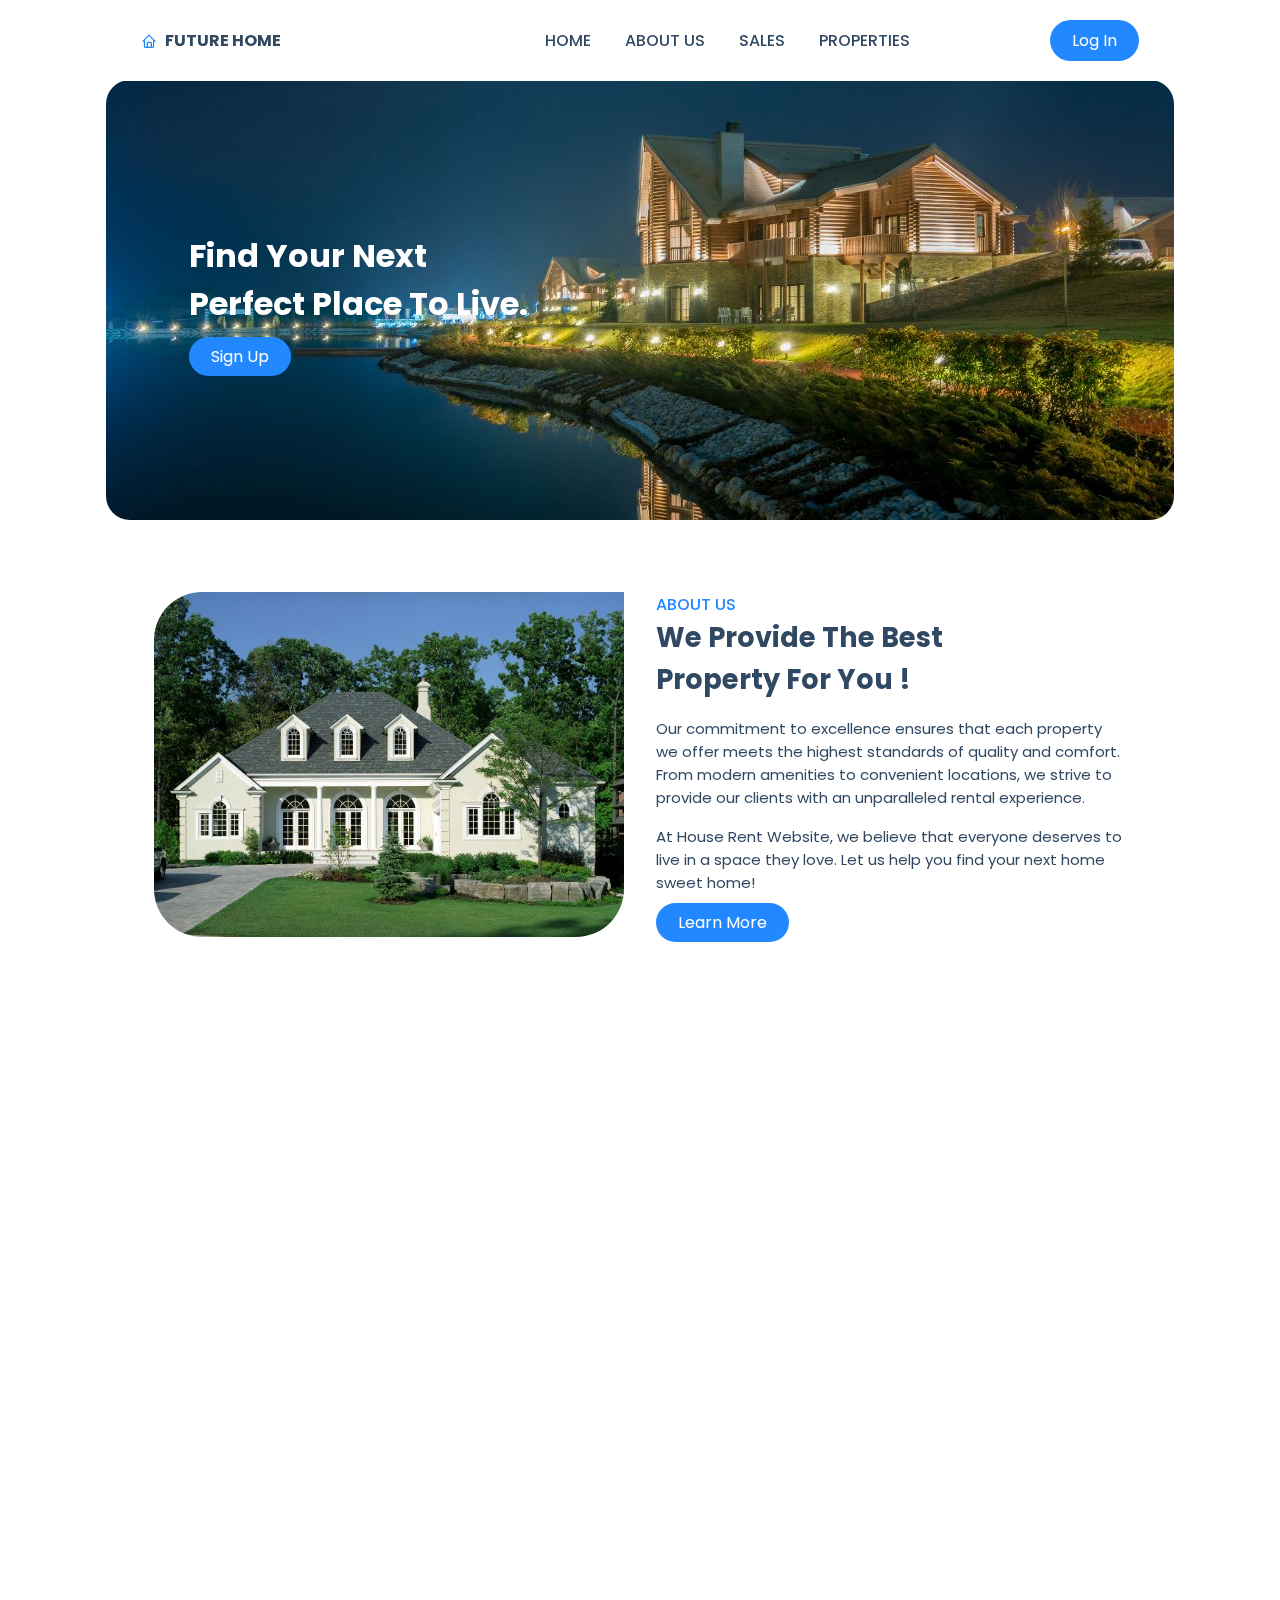
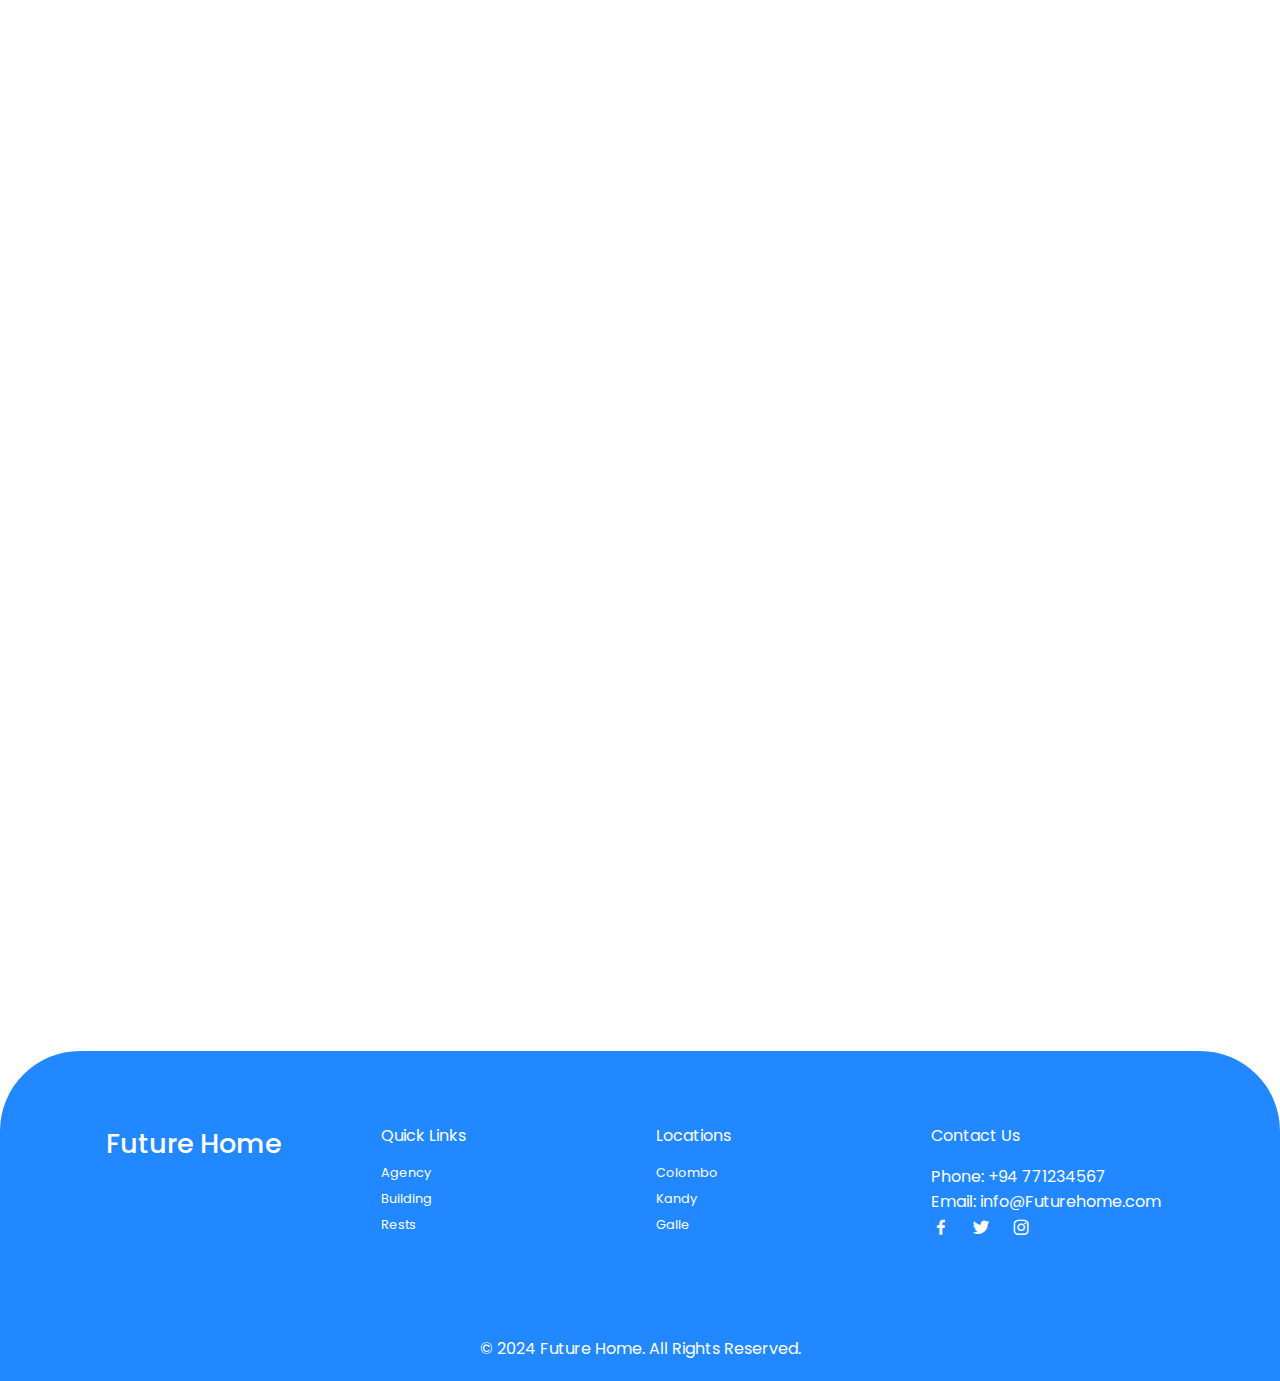
<file: index.html>
<!DOCTYPE html>
<html lang="en">
  <head>
    <meta charset="UTF-8" />
    <meta name="viewport" content="width=device-width, initial-scale=1.0" />
    <title>Future Home</title>
    <link rel="icon" href="img/favicon.png" type="image/x-icon">

    <link rel="stylesheet" href="css/style.css" />
    <!-- <link rel="stylesheet" href="https://cdn.jsdelivr.net/npm/boxicons@latest/css/boxicons.min.css"/> -->
    <link rel="stylesheet" href="icons/boxicons/css/boxicons.min.css">
  </head>
  <body>
    <!-- navbar -->
    <header>
      <div class="nav container">
        <a href="index.html" class="logo"><i class="bx bx-home"></i>Future Home</a>
        <input type="checkbox" name="" id="menu" />
        <label for="menu" class="menu_icon"><i class="bx bx-menu" id="menu-icon"></i></label>
        <!-- nav list -->
        <ul class="navbar">
          <li><a href="#home">Home</a></li>
          <li><a href="#about">About Us</a></li>
          <li><a href="#sales">Sales</a></li>
          <li><a href="#properties">Properties</a></li>
        </ul>
        <a href="login.html" class="btn">Log In</a>
      </div>
    </header>

    <!-- home  -->
    <section class="home container" id="home">
      <div class="home-text">
        <h1>Find Your Next <br />Perfect Place To Live.</h1>
        <a href="sign-up.html" class="btn">Sign Up</a>
      </div>
    </section>

    <!-- about  -->
    <section class="about container" id="about">
      <div class="about-img">
        <img src="img/about.jpg" alt="" />
      </div>
      <div class="about-text">
        <span>About Us</span>
        <h2>We Provide The Best <br />Property For You !</h2>
        <p>Our commitment to excellence ensures that each property we offer meets the highest standards of quality and comfort. From modern amenities to convenient locations, we strive to provide our clients with an unparalleled rental experience.</p>
        <p>At House Rent Website, we believe that everyone deserves to live in a space they love. Let us help you find your next home sweet home!</p>
        <a href="#" class="btn">Learn More</a>
      </div>
    </section>

    <!-- Sales -->
    <section class="sales container" id="sales">
      <!-- Box 1 -->
      <div class="box">
        <i class="bx bx-user"></i>
        <h3>Make Your Dream Tree</h3>
        <p>Discover the perfect rental property that fits your vision and lifestyle.</p>
      </div>
      <!-- Box 2 -->
      <div class="box">
        <i class="bx bx-desktop"></i>
        <h3>Start Your Membership</h3>
        <p>Begin your rental journey with us and unlock exclusive membership benefits.</p>
      </div>
      <!-- Box 3 -->
      <div class="box">
        <i class="bx bx-home-alt"></i>
        <h3>Enjoy Your New Home</h3>
        <p>Enjoy modern amenities, prime locations, and exceptional service in your new rental home.</p>
      </div>
    </section>

    <!-- Properties -->
    <section class="properties container" id="properties">
      <div class="heading">
        <span>Recent</span>
        <h2>Our Featured Properties</h2>
        <p>Explore our latest selection of premium rental properties available for you. Find your dream home today!</p>
      </div>
      <div class="properties-container container">
        <!-- Box 1 -->
        <div class="box">
          <img src="img/p1.jpg" alt="Property 1" />
          <h3>LKR 1,500/mo</h3>
          <div class="content">
            <div class="text">
              <h3>Luxury Apartment</h3>
              <p>Kandy, Sri Lanka</p>
            </div>
            <div class="icon">
              <i class="bx bx-bed"><span>3</span></i>
              <i class="bx bx-bath"><span>2</span></i>
            </div>
          </div>
        </div>
        <!-- Box 2 -->
        <div class="box">
          <img src="img/p2.jpg" alt="Property 2" />
          <h3>LKR 2,200/mo</h3>
          <div class="content">
            <div class="text">
              <h3>Cozy Townhouse</h3>
              <p>Colombo, Sri Lanka</p>
            </div>
            <div class="icon">
              <i class="bx bx-bed"><span>4</span></i>
              <i class="bx bx-bath"><span>3</span></i>
            </div>
          </div>
        </div>
        <!-- Box 3 -->
        <div class="box">
          <img src="img/p3.jpg" alt="Property 3" />
          <h3>LKR 1,800/mo</h3>
          <div class="content">
            <div class="text">
              <h3>Modern Condo</h3>
              <p>Jaffna, Sri Lanka</p>
            </div>
            <div class="icon">
              <i class="bx bx-bed"><span>2</span></i>
              <i class="bx bx-bath"><span>2</span></i>
            </div>
          </div>
        </div>
        <!-- Box 4 -->
        <div class="box">
          <img src="img/p4.jpg" alt="Property 4" />
          <h3>LKR 2,500/mo</h3>
          <div class="content">
            <div class="text">
              <h3>Spacious House</h3>
              <p>Galle, Sri Lanka</p>
            </div>
            <div class="icon">
              <i class="bx bx-bed"><span>5</span></i>
              <i class="bx bx-bath"><span>4</span></i>
            </div>
          </div>
        </div>
        <!-- Box 5 -->
        <div class="box">
          <img src="img/p5.jpg" alt="Property 5" />
          <h3>LKR 1,200/mo</h3>
          <div class="content">
            <div class="text">
              <h3>Charming Cottage</h3>
              <p>NuwaraEliya, Sri Lanka</p>
            </div>
            <div class="icon">
              <i class="bx bx-bed"><span>2</span></i>
              <i class="bx bx-bath"><span>1</span></i>
            </div>
          </div>
        </div>
        <!-- Box 6 -->
        <div class="box">
          <img src="img/p6.jpg" alt="Property 6" />
          <h3>LKR 3,000/mo</h3>
          <div class="content">
            <div class="text">
              <h3>Stunning Villa</h3>
              <p>Kandy, Sri Lanka</p>
            </div>
            <div class="icon">
              <i class="bx bx-bed"><span>6</span></i>
              <i class="bx bx-bath"><span>5</span></i>
            </div>
          </div>
        </div>
      </div>
    </section>

    <!-- Newsletter -->
    <section class="newsletter container">
      <h2>Have a Question in Mind?</h2>
      <p>Let us assist you. Feel free to reach out!</p>
      <form action="">
        <input type="email" name="" id="email-box" placeholder="Your Email Address" required/>
        <input type="submit" value="Send" class="btn" />
      </form>
    </section>

    <!-- Footer -->
    <section class="footer">
      <div class="footer-container container">
        <h2>Future Home</h2>
        <div class="footer-box">
          <h3>Quick Links</h3>
          <a href="#">Agency</a>
          <a href="#">Building</a>
          <a href="#">Rests</a>
        </div>
        <div class="footer-box">
          <h3>Locations</h3>
          <a href="#">Colombo</a>
          <a href="#">Kandy</a>
          <a href="#">Galle</a>
        </div>
        <div class="footer-box">
          <h3>Contact Us</h3>
          <p>Phone: +94 771234567</p>
          <p>Email: info@Futurehome.com</p>
          <div class="social">
            <a href="#"><i class="bx bxl-facebook"></i></a>
            <a href="#"><i class="bx bxl-twitter"></i></a>
            <a href="#"><i class="bx bxl-instagram"></i></a>
          </div>
        </div>
      </div>
    </section>
    <!-- Copyright -->
    <div class="copyright">
      <p>&#169; 2024 Future Home. All Rights Reserved.</p>
    </div>
    <script src="js/scrollreveal.min.js"></script>
    <script src="js/main.js"></script>
  </body>
</html>
</file>
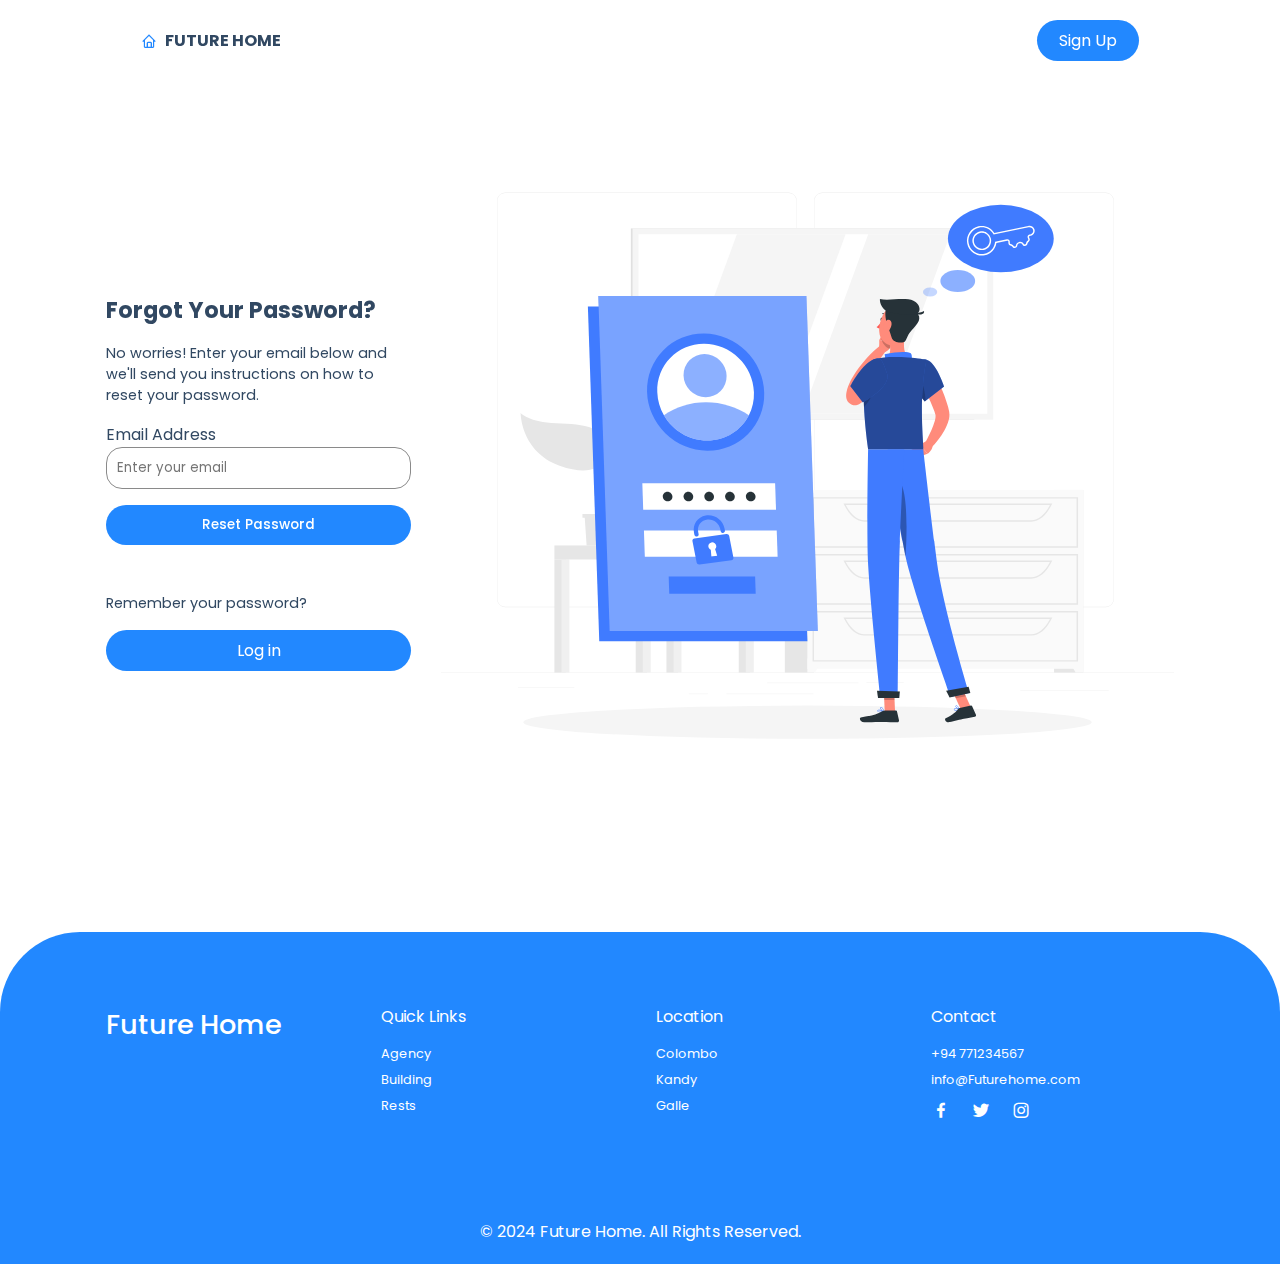
<file: forgot-password.html>
<!DOCTYPE html>
<html lang="en">
<head>
    <meta charset="UTF-8">
    <meta name="viewport" content="width=device-width, initial-scale=1.0">
    <link rel="icon" href="img/favicon.png" type="image/x-icon">
    <title>Forgot Password</title>
    <link rel="stylesheet" href="css/style.css">
    <!-- <link rel="stylesheet" href="https://cdn.jsdelivr.net/npm/boxicons@latest/css/boxicons.min.css"> -->
    <link rel="stylesheet" href="icons/boxicons/css/boxicons.min.css">
</head>
<body>
    <header>
        <div class="nav container">
            <a href="index.html" class="logo"><i class="bx bx-home"></i>Future Home</a>
            <a href="sign-up.html" class="btn">Sign Up</a>
        </div>
    </header>

    <div class="login container">
        <div class="login-container">
            <h2>Forgot Your Password?</h2>
            <p>No worries! Enter your email below and we'll send you instructions on how to reset your password.</p>
            <form id="forgotPasswordForm" action="">
                <div class="form-group">
                    <label for="email">Email Address</label>
                    <input type="email" name="email" id="email" placeholder="Enter your email" required/>
                    <input type="submit" value="Reset Password" class="button" />
                </div>
            </form>
            <p>Remember your password?</p>
            <a href="login.html" class="btn">Log in</a>
        </div>
        <div class="login-image">
            <img src="img/forgot-password.svg" alt="Forgot Password Image" class="img-forgot-password" />
        </div>
    </div>

    <section class="footer">
        <div class="footer-container container">
            <h2>Future Home</h2>
            <div class="footer-box">
                <h3>Quick Links</h3>
                <a href="#">Agency</a>
                <a href="#">Building</a>
                <a href="#">Rests</a>
            </div>
            <div class="footer-box">
                <h3>Location</h3>
                <a href="#">Colombo</a>
                <a href="#">Kandy</a>
                <a href="#">Galle</a>
            </div>
            <div class="footer-box">
                <h3>Contact</h3>
                <a href="#">+94 771234567</a>
                <a href="#">info@Futurehome.com</a>
                <div class="social">
                    <a href="#"><i class="bx bxl-facebook"></i></a>
                    <a href="#"><i class="bx bxl-twitter"></i></a>
                    <a href="#"><i class="bx bxl-instagram"></i></a>
                </div>
            </div>
        </div>
    </section>

    <div class="copyright">
        <p>&#169; 2024 Future Home. All Rights Reserved.</p>
    </div>
    <script src="/js/scrollreveal.min.js"></script>
    <script src="/js/main.js"></script>
</body>
</html>
</file>
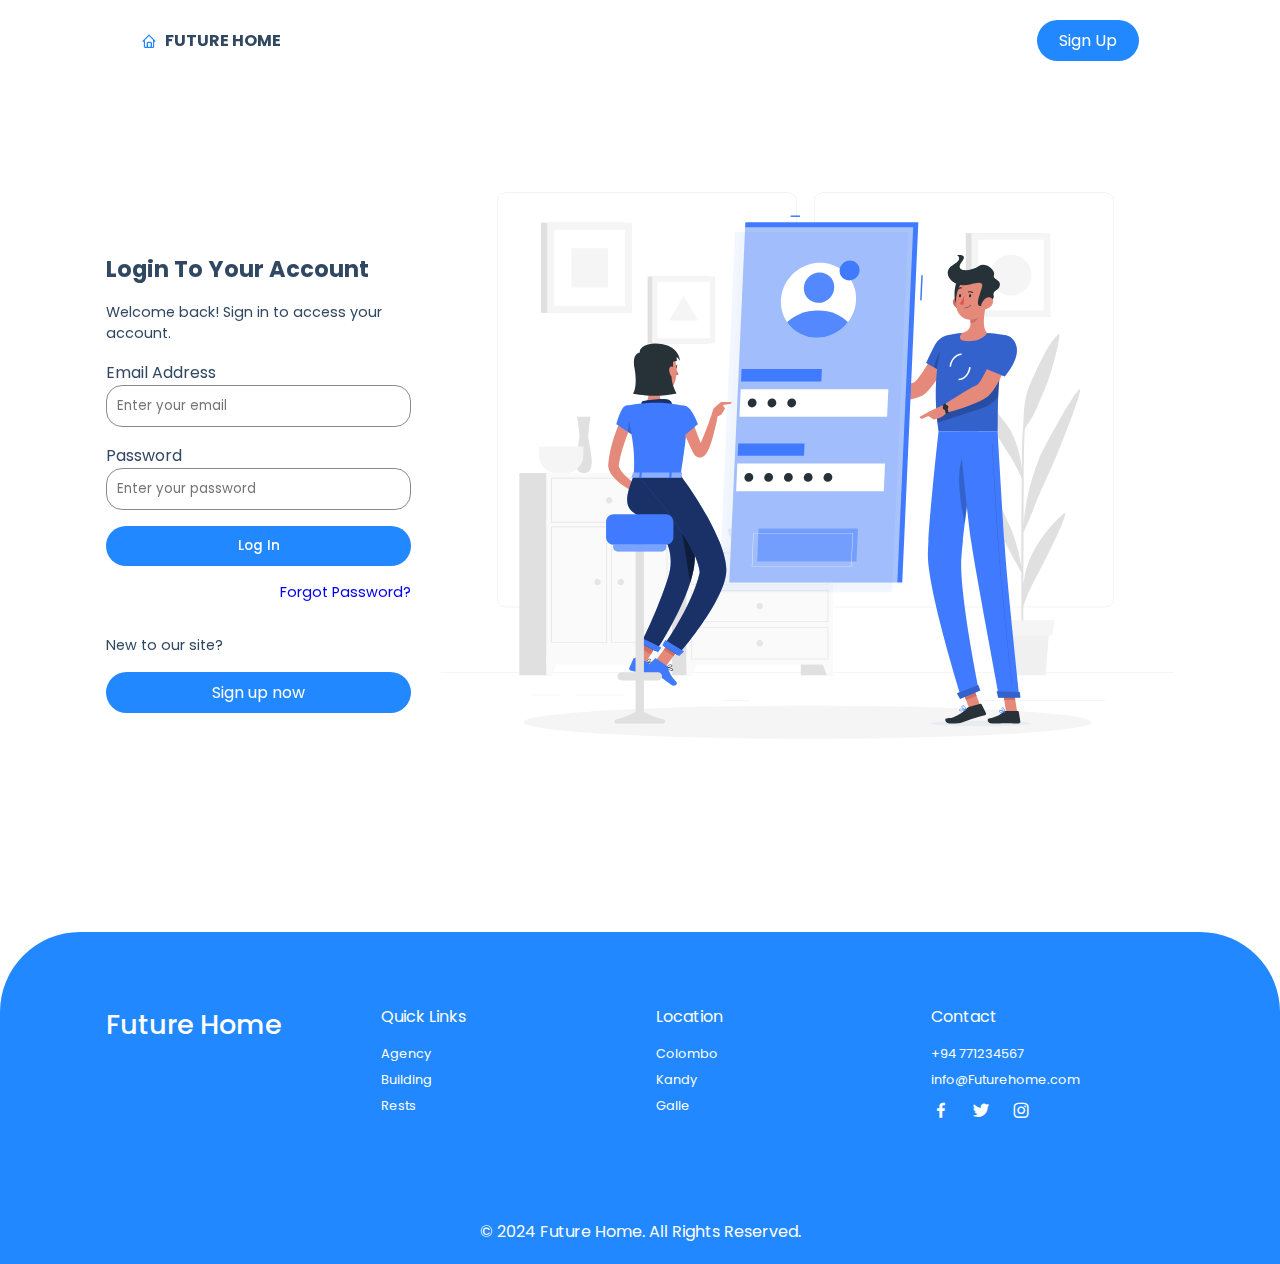
<file: login.html>
<!DOCTYPE html>
<html lang="en">

<head>
  <meta charset="UTF-8" />
  <meta name="viewport" content="width=device-width, initial-scale=1.0" />
  <link rel="icon" href="img/favicon.png" type="image/x-icon">
  <title>Log In</title>

  <link rel="stylesheet" href="css/style.css" />
  <!-- <link rel="stylesheet" href="https://cdn.jsdelivr.net/npm/boxicons@latest/css/boxicons.min.css" /> -->
  <link rel="stylesheet" href="icons/boxicons/css/boxicons.min.css">
</head>

<body>
  <header>
    <div class="nav container">
      <a href="index.html" class="logo"><i class="bx bx-home"></i>Future Home</a>
      <a href="sign-up.html" class="btn">Sign Up</a>
    </div>
  </header>

  <div class="login container">
    <div class="login-container">
      <h2>Login To Your Account</h2>
      <p>Welcome back! Sign in to access your account.</p>
      <form id="loginForm" action="">
        <div class="form-group">
          <label for="email">Email Address</label>
          <input type="email" name="email" id="email" placeholder="Enter your email" required />
          <label for="password">Password</label>
          <input type="password" name="password" id="password" placeholder="Enter your password" required />
          <input type="submit" value="Log In" class="button" />
          <a href="forgot-password.html" class="forgot-password">Forgot Password?</a>
        </div>
      </form>
      <p>New to our site?</p>
      <a href="sign-up.html" class="btn">Sign up now</a>
    </div>
    <div class="login-image">
      <img src="img/login.svg" alt="Login Image" class="img-login" />
    </div>
  </div>


  <!-- Footer -->
  <section class="footer">
    <div class="footer-container container">
      <h2>Future Home</h2>
      <div class="footer-box">
        <h3>Quick Links</h3>
        <a href="#">Agency</a>
        <a href="#">Building</a>
        <a href="#">Rests</a>
      </div>
      <div class="footer-box">
        <h3>Location</h3>
        <a href="#">Colombo</a>
        <a href="#">Kandy</a>
        <a href="#">Galle</a>
      </div>
      <div class="footer-box">
        <h3>Contact</h3>
        <a href="#">+94 771234567</a>
        <a href="#">info@Futurehome.com</a>
        <div class="social">
          <a href="#"><i class="bx bxl-facebook"></i></a>
          <a href="#"><i class="bx bxl-twitter"></i></a>
          <a href="#"><i class="bx bxl-instagram"></i></a>
        </div>
      </div>
    </div>
  </section>
  <!-- Copyright -->
  <div class="copyright">
    <p>&#169; 2024 Future Home. All Rights Reserved.</p>
  </div>
  <script src="js/scrollreveal.min.js"></script>
  <script src="js/main.js"></script>
</body>

</html>
</file>
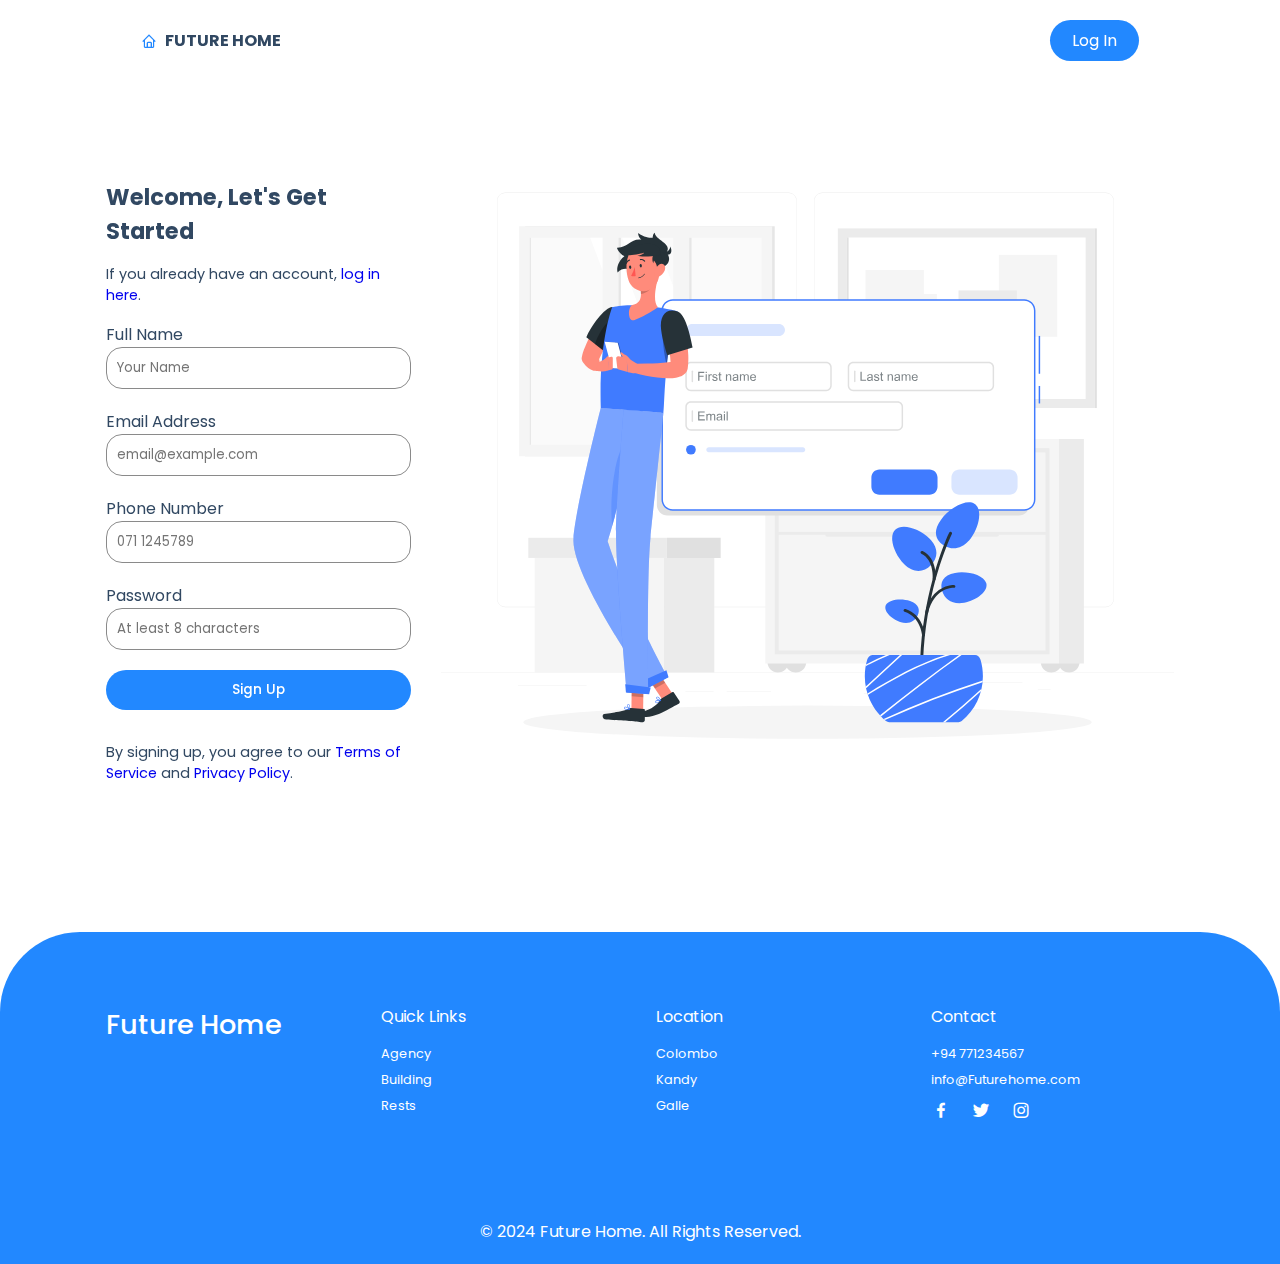
<file: sign-up.html>
<!DOCTYPE html>
<html lang="en">

<head>
  <meta charset="UTF-8" />
  <meta name="viewport" content="width=device-width, initial-scale=1.0" />
  <link rel="icon" href="img/favicon.png" type="image/x-icon">
  <title>Sign Up</title>
  <link rel="stylesheet" href="css/style.css" />
  <!-- <link rel="stylesheet" href="https://cdn.jsdelivr.net/npm/boxicons@latest/css/boxicons.min.css" /> -->
  <link rel="stylesheet" href="icons/boxicons/css/boxicons.min.css">
</head>

<body>
  <header>
    <div class="nav container">
      <a href="index.html" class="logo"><i class="bx bx-home"></i>Future Home</a>
      <a href="login.html" class="btn">Log In</a>
    </div>
  </header>

  <!-- Sign Up -->
  <div class="login container">
    <div class="login-container">
      <h2>Welcome, Let's Get Started</h2>
      <p>If you already have an account, <a href="login.html">log in here</a>.</p>
      <form id="signupForm" action="">
        <label for="fullname">Full Name</label>
        <input type="text" name="fullname" id="fullname" placeholder="Your Name" />
        <span class="error" id="fullnameError"></span>

        <label for="email">Email Address</label>
        <input type="email" name="email" id="email" placeholder="email@example.com" required />
        <span class="error" id="emailError"></span>

        <label for="phone">Phone Number</label>
        <input type="tel" name="phone" id="phone" placeholder="071 1245789" required />
        <span class="error" id="phoneError"></span>

        <label for="password">Password</label>
        <input type="password" name="password" id="password" placeholder="At least 8 characters" required />
        <span class="error" id="passwordError"></span>

        <input type="submit" value="Sign Up" class="button" id="signupButton" />
      </form>
      <p>By signing up, you agree to our <a href="#">Terms of Service</a> and <a href="#">Privacy Policy</a>.</p>
    </div>
    <div class="login-image">
      <img src="img/sign-up.svg" alt="Sign Up Image" class="sign-up-img" />
    </div>
  </div>

  <!-- Footer -->
  <section class="footer">
    <div class="footer-container container">
      <h2>Future Home</h2>
      <div class="footer-box">
        <h3>Quick Links</h3>
        <a href="#">Agency</a>
        <a href="#">Building</a>
        <a href="#">Rests</a>
      </div>
      <div class="footer-box">
        <h3>Location</h3>
        <a href="#">Colombo</a>
        <a href="#">Kandy</a>
        <a href="#">Galle</a>
      </div>
      <div class="footer-box">
        <h3>Contact</h3>
        <a href="#">+94 771234567</a>
        <a href="#">info@Futurehome.com</a>
        <div class="social">
          <a href="#"><i class="bx bxl-facebook"></i></a>
          <a href="#"><i class="bx bxl-twitter"></i></a>
          <a href="#"><i class="bx bxl-instagram"></i></a>
        </div>
      </div>
    </div>
  </section>
  <!-- Copyright -->
  <div class="copyright">
    <p>&#169; 2024 Future Home. All Rights Reserved.</p>
  </div>
  <script src="js/scrollreveal.min.js"></script>
  <script src="js/main.js"></script>
</body>

</html>
</file>
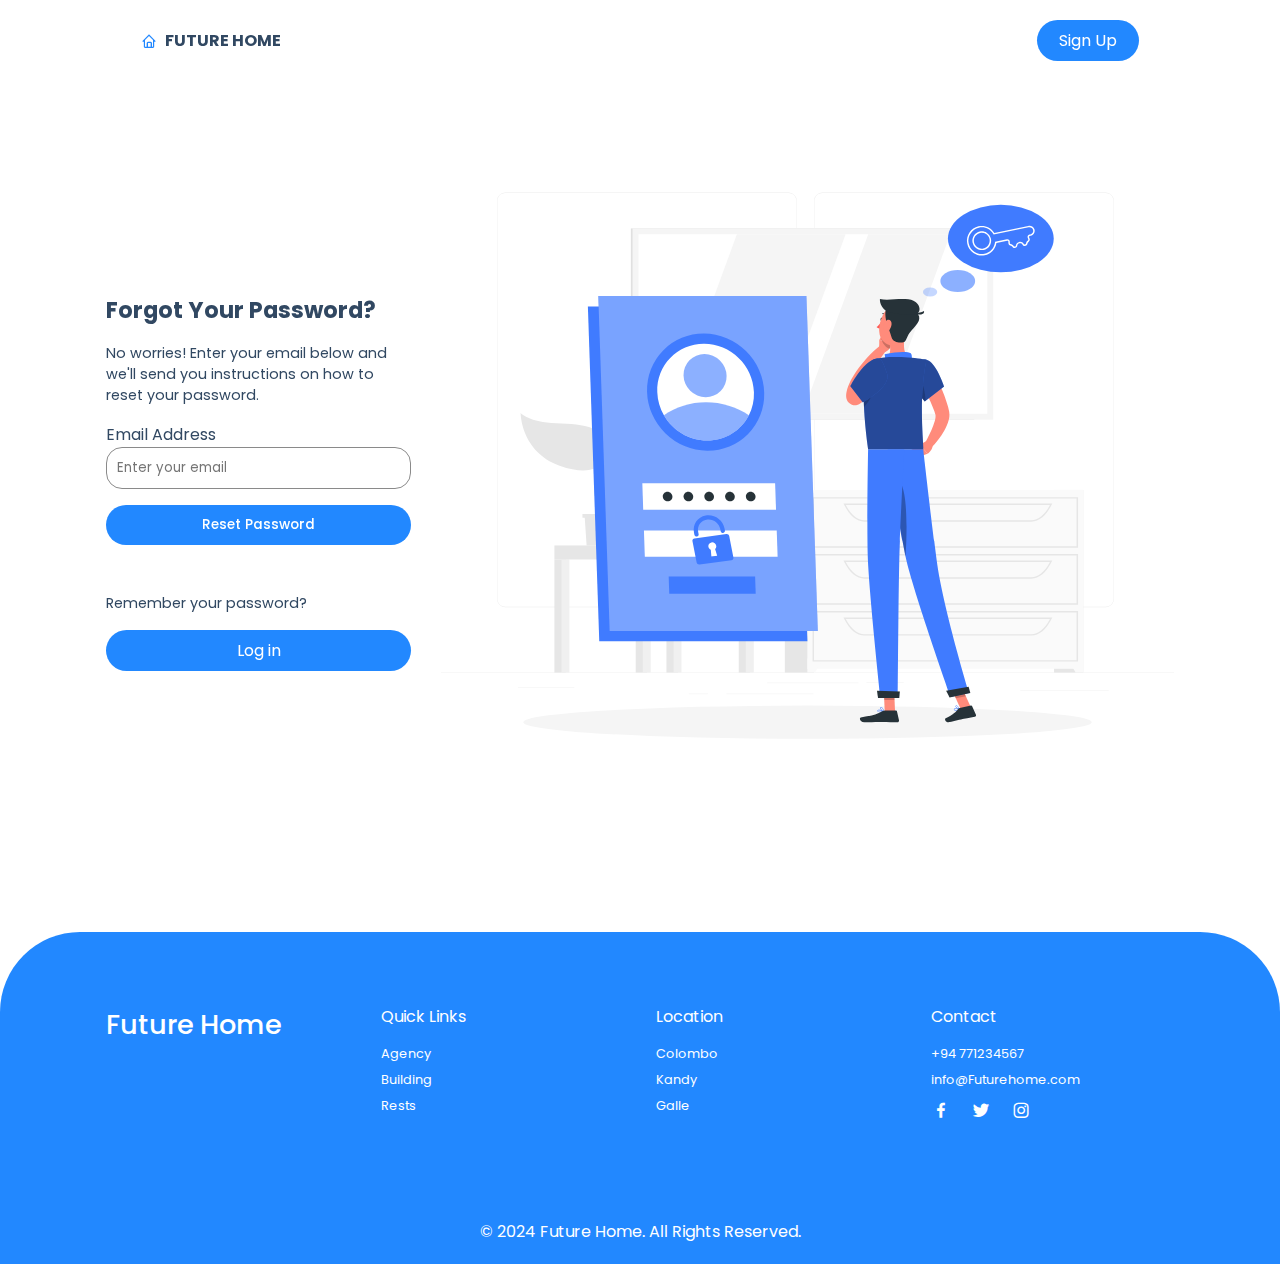
<file: assets/pages/forgot-password.html>
<!DOCTYPE html>
<html lang="en">
<head>
    <meta charset="UTF-8">
    <meta name="viewport" content="width=device-width, initial-scale=1.0">
    <link rel="icon" href="/assets/img/favicon.png" type="image/x-icon">
    <title>Forgot Password</title>
    <link rel="stylesheet" href="/assets/css/style.css">
    <link rel="stylesheet" href="https://cdn.jsdelivr.net/npm/boxicons@latest/css/boxicons.min.css">
</head>
<body>
    <header>
        <div class="nav container">
            <a href="/index.html" class="logo"><i class="bx bx-home"></i>Future Home</a>
            <a href="sign-up.html" class="btn">Sign Up</a>
        </div>
    </header>

    <div class="login container">
        <div class="login-container">
            <h2>Forgot Your Password?</h2>
            <p>No worries! Enter your email below and we'll send you instructions on how to reset your password.</p>
            <form id="forgotPasswordForm" action="">
                <div class="form-group">
                    <label for="email">Email Address</label>
                    <input type="email" name="email" id="email" placeholder="Enter your email" required/>
                    <input type="submit" value="Reset Password" class="button" />
                </div>
            </form>
            <p>Remember your password?</p>
            <a href="login.html" class="btn">Log in</a>
        </div>
        <div class="login-image">
            <img src="/assets/img/forgot-password.svg" alt="Forgot Password Image" class="img-forgot-password" />
        </div>
    </div>

    <section class="footer">
        <div class="footer-container container">
            <h2>Future Home</h2>
            <div class="footer-box">
                <h3>Quick Links</h3>
                <a href="#">Agency</a>
                <a href="#">Building</a>
                <a href="#">Rests</a>
            </div>
            <div class="footer-box">
                <h3>Location</h3>
                <a href="#">Colombo</a>
                <a href="#">Kandy</a>
                <a href="#">Galle</a>
            </div>
            <div class="footer-box">
                <h3>Contact</h3>
                <a href="#">+94 771234567</a>
                <a href="#">info@Futurehome.com</a>
                <div class="social">
                    <a href="#"><i class="bx bxl-facebook"></i></a>
                    <a href="#"><i class="bx bxl-twitter"></i></a>
                    <a href="#"><i class="bx bxl-instagram"></i></a>
                </div>
            </div>
        </div>
    </section>

    <div class="copyright">
        <p>&#169; 2024 Future Home. All Rights Reserved.</p>
    </div>
    <script src="/assets/js/scrollreveal.min.js"></script>
    <script src="/assets/js/main.js"></script>
</body>
</html>
</file>
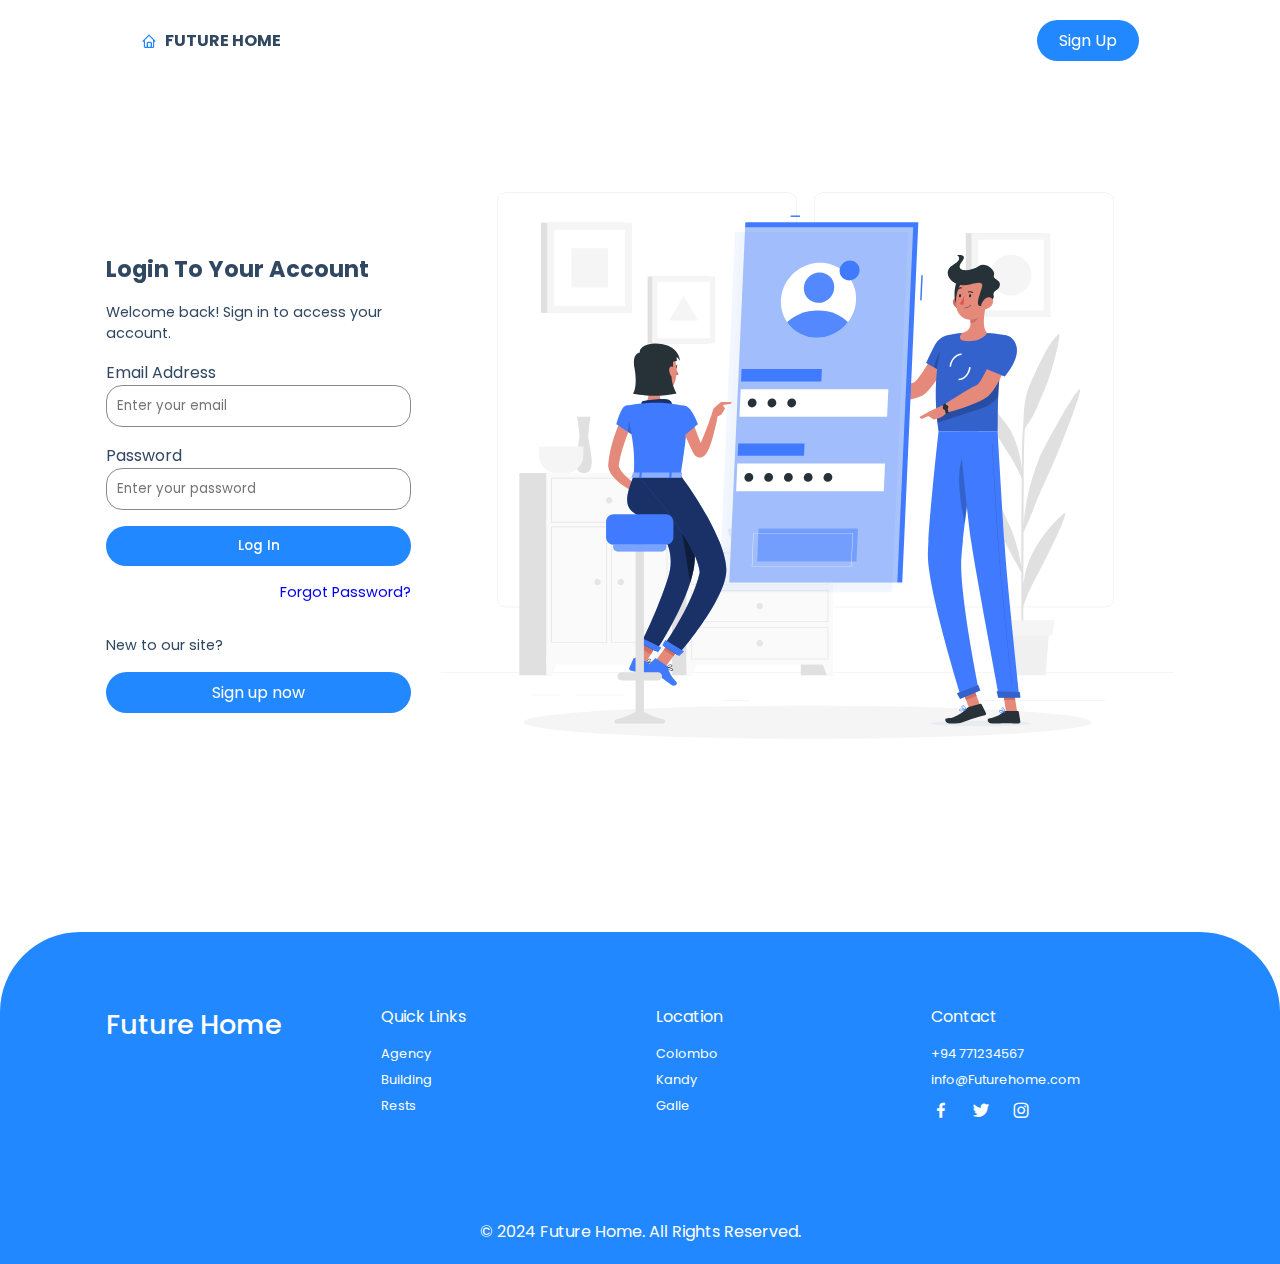
<file: assets/pages/login.html>
<!DOCTYPE html>
<html lang="en">

<head>
  <meta charset="UTF-8" />
  <meta name="viewport" content="width=device-width, initial-scale=1.0" />
  <link rel="icon" href="/assets/img/favicon.png" type="image/x-icon">
  <title>Log In</title>

  <link rel="stylesheet" href="/assets/css/style.css" />
  <link rel="stylesheet" href="https://cdn.jsdelivr.net/npm/boxicons@latest/css/boxicons.min.css" />
</head>

<body>
  <header>
    <div class="nav container">
      <a href="/index.html" class="logo"><i class="bx bx-home"></i>Future Home</a>
      <a href="sign-up.html" class="btn">Sign Up</a>
    </div>
  </header>

  <div class="login container">
    <div class="login-container">
      <h2>Login To Your Account</h2>
      <p>Welcome back! Sign in to access your account.</p>
      <form id="loginForm" action="">
        <div class="form-group">
          <label for="email">Email Address</label>
          <input type="email" name="email" id="email" placeholder="Enter your email" required />
          <label for="password">Password</label>
          <input type="password" name="password" id="password" placeholder="Enter your password" required />
          <input type="submit" value="Log In" class="button" />
          <a href="forgot-password.html" class="forgot-password">Forgot Password?</a>
        </div>
      </form>
      <p>New to our site?</p>
      <a href="sign-up.html" class="btn">Sign up now</a>
    </div>
    <div class="login-image">
      <img src="/assets/img/login.svg" alt="Login Image" class="img-login" />
    </div>
  </div>


  <!-- Footer -->
  <section class="footer">
    <div class="footer-container container">
      <h2>Future Home</h2>
      <div class="footer-box">
        <h3>Quick Links</h3>
        <a href="#">Agency</a>
        <a href="#">Building</a>
        <a href="#">Rests</a>
      </div>
      <div class="footer-box">
        <h3>Location</h3>
        <a href="#">Colombo</a>
        <a href="#">Kandy</a>
        <a href="#">Galle</a>
      </div>
      <div class="footer-box">
        <h3>Contact</h3>
        <a href="#">+94 771234567</a>
        <a href="#">info@Futurehome.com</a>
        <div class="social">
          <a href="#"><i class="bx bxl-facebook"></i></a>
          <a href="#"><i class="bx bxl-twitter"></i></a>
          <a href="#"><i class="bx bxl-instagram"></i></a>
        </div>
      </div>
    </div>
  </section>
  <!-- Copyright -->
  <div class="copyright">
    <p>&#169; 2024 Future Home. All Rights Reserved.</p>
  </div>
  <script src="/assets/js/scrollreveal.min.js"></script>
  <script src="/assets/js/main.js"></script>
</body>

</html>
</file>
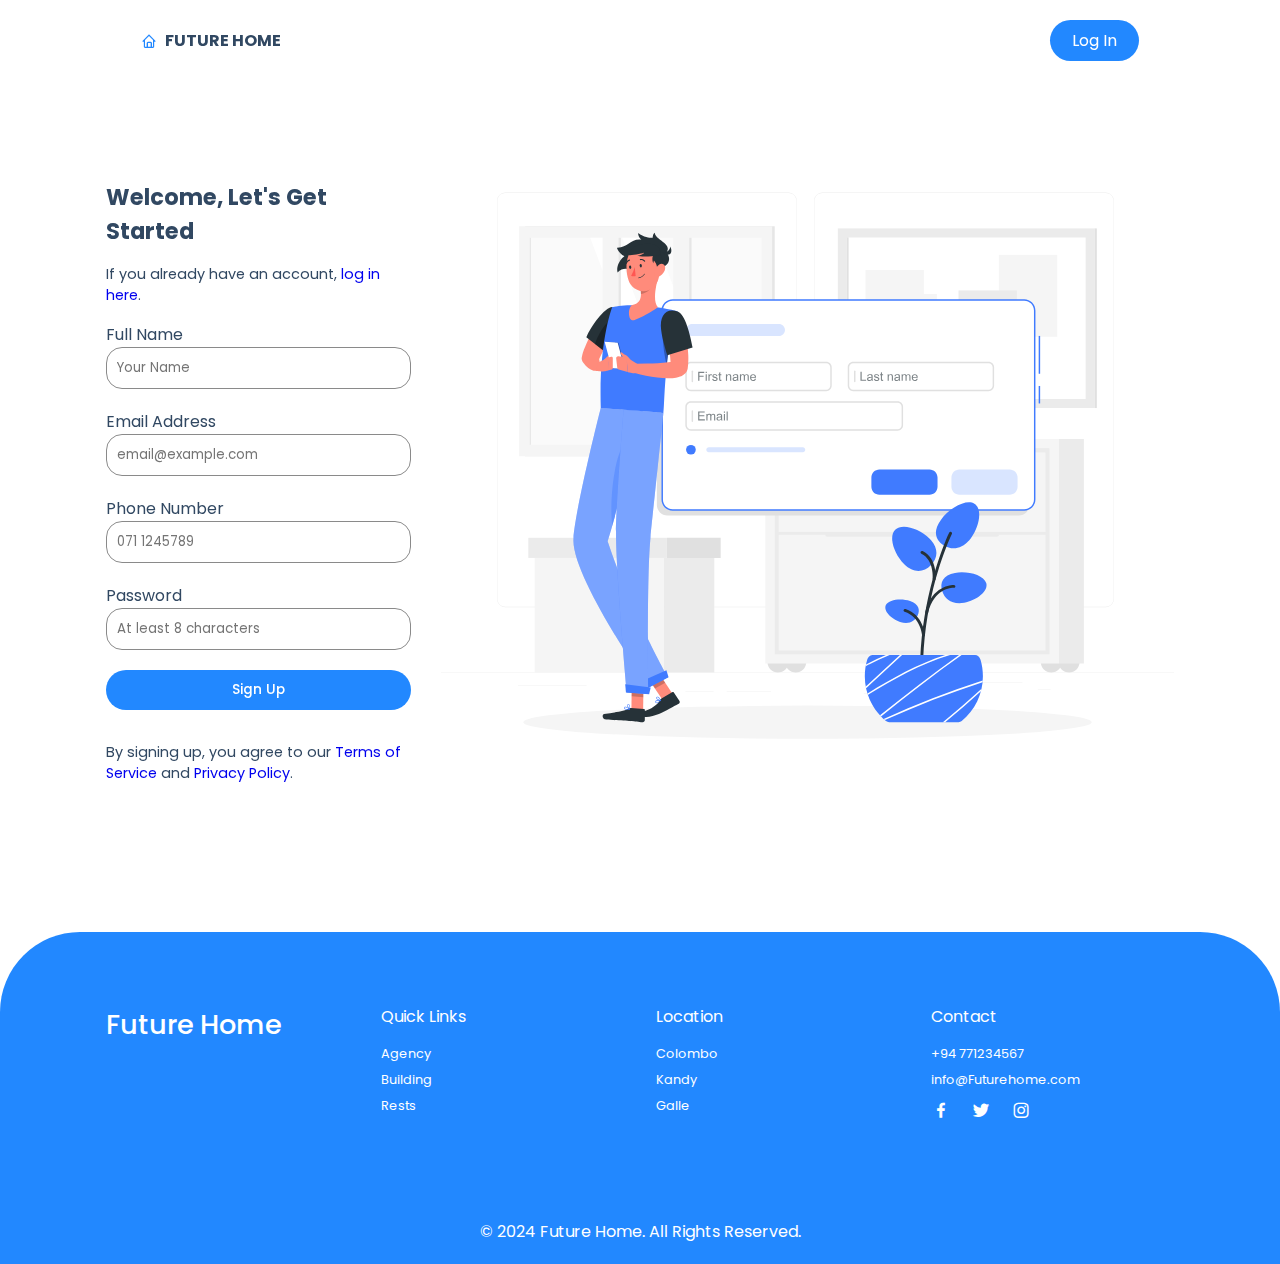
<file: assets/pages/sign-up.html>
<!DOCTYPE html>
<html lang="en">

<head>
  <meta charset="UTF-8" />
  <meta name="viewport" content="width=device-width, initial-scale=1.0" />
  <link rel="icon" href="/assets/img/favicon.png" type="image/x-icon">
  <title>Sign Up</title>
  <link rel="stylesheet" href="/assets/css/style.css" />
  <link rel="stylesheet" href="https://cdn.jsdelivr.net/npm/boxicons@latest/css/boxicons.min.css" />
</head>

<body>
  <header>
    <div class="nav container">
      <a href="/index.html" class="logo"><i class="bx bx-home"></i>Future Home</a>
      <a href="login.html" class="btn">Log In</a>
    </div>
  </header>

  <!-- Sign Up -->
  <div class="login container">
    <div class="login-container">
      <h2>Welcome, Let's Get Started</h2>
      <p>If you already have an account, <a href="login.html">log in here</a>.</p>
      <form id="signupForm" action="">
        <label for="fullname">Full Name</label>
        <input type="text" name="fullname" id="fullname" placeholder="Your Name" />
        <span class="error" id="fullnameError"></span>

        <label for="email">Email Address</label>
        <input type="email" name="email" id="email" placeholder="email@example.com" required />
        <span class="error" id="emailError"></span>

        <label for="phone">Phone Number</label>
        <input type="tel" name="phone" id="phone" placeholder="071 1245789" required />
        <span class="error" id="phoneError"></span>

        <label for="password">Password</label>
        <input type="password" name="password" id="password" placeholder="At least 8 characters" required />
        <span class="error" id="passwordError"></span>

        <input type="submit" value="Sign Up" class="button" id="signupButton" />
      </form>
      <p>By signing up, you agree to our <a href="#">Terms of Service</a> and <a href="#">Privacy Policy</a>.</p>
    </div>
    <div class="login-image">
      <img src="/assets/img/sign-up.svg" alt="Sign Up Image" class="sign-up-img" />
    </div>
  </div>

  <!-- Footer -->
  <section class="footer">
    <div class="footer-container container">
      <h2>Future Home</h2>
      <div class="footer-box">
        <h3>Quick Links</h3>
        <a href="#">Agency</a>
        <a href="#">Building</a>
        <a href="#">Rests</a>
      </div>
      <div class="footer-box">
        <h3>Location</h3>
        <a href="#">Colombo</a>
        <a href="#">Kandy</a>
        <a href="#">Galle</a>
      </div>
      <div class="footer-box">
        <h3>Contact</h3>
        <a href="#">+94 771234567</a>
        <a href="#">info@Futurehome.com</a>
        <div class="social">
          <a href="#"><i class="bx bxl-facebook"></i></a>
          <a href="#"><i class="bx bxl-twitter"></i></a>
          <a href="#"><i class="bx bxl-instagram"></i></a>
        </div>
      </div>
    </div>
  </section>
  <!-- Copyright -->
  <div class="copyright">
    <p>&#169; 2024 Future Home. All Rights Reserved.</p>
  </div>
  <script src="/assets/js/scrollreveal.min.js"></script>
  <script src="/assets/js/main.js"></script>
</body>

</html>
</file>
<file: css/style.css>
@import url("https://fonts.googleapis.com/css2?family=Poppins:wght@400;500;600;700&family=Roboto&display=swap");

* {
  font-family: "Poppins", sans-serif;
  margin: 0;
  padding: 0;
  box-sizing: border-box;
  scroll-behavior: smooth;
  scroll-padding-top: 3rem;
  list-style: none;
  text-decoration: none;
}

/* variables */
:root {
  --main-color: #2288ff;
  --second-color: #192f6a;
  --text-color: #314862;
  --bg-color: #fff;

  /* box shadow */
  --box-shadow: 2px 2px 18px rgb(14 52 54 / 15%);
}
img {
  width: 100%;
}

body {
  color: var(--text-color);
}
section {
  padding: 4.5rem 3rem;
}

.container {
  max-width: 1068px;
  margin-left: auto;
  margin-right: auto;
}
header {
  display: block;
  width: 100%;
  background: var(--bg-color);
  position: fixed;
  top: 0;
  left: 0;
  z-index: 100;
}
.nav {
  display: flex;
  align-items: center;
  justify-content: space-between;
  padding: 20px 35px;
}
.logo {
  display: flex;
  align-items: center;
  column-gap: 0.5rem;
  font-size: 1rem;
  font-weight: 700;
  color: var(--text-color);
  text-transform: uppercase;
}
.logo .bx {
  font-style: 24px;
  color: var(--main-color);
}
.navbar {
  display: flex;
}
.navbar a {
  padding: 8px 17px;
  color: var(--text-color);
  font-size: 1rem;
  text-transform: uppercase;
  font-weight: 500;
}
.navbar a:hover {
  color: var(--main-color);
}
#menu-icon {
  font-style: 24px;
  cursor: pointer;
  display: none;
}
#menu {
  display: none;
}
.btn {
  padding: 8px 22px;
  background: var(--main-color);
  color: var(--bg-color);
  border-radius: 5rem;
}
.btn:hover {
  background: #3492fd;
}
/* home */
.home {
  margin-top: 5rem;
  background: url(../img/home.jpg);
  background-repeat: no-repeat;
  background-size: cover;
  background-position: center;
  height: 440px;
  border-radius: 1.5rem;
  display: flex;
  align-items: center;
}
.home-text {
  padding-left: 35px;
}
.home-text h1 {
  color: var(--bg-color);
  font-size: 2rem;
  margin-bottom: 1rem;
}

/* about */
.about {
  display: grid;
  grid-template-columns: repeat(auto-fit, minmax(18rem, auto));
  gap: 2rem;
}
.about-img img {
  border-radius: 3rem 0 3rem 3rem;
}
.about-text span {
  font-size: 1rem;
  text-transform: uppercase;
  font-weight: 500;
  color: var(--main-color);
}
.about-text h2 {
  font-size: 1.7rem;
}
.about-text p {
  font-size: 0.938rem;
  margin: 1rem 0 1rem;
}

/* sales */
.sales {
  display: grid;
  grid-template-columns: repeat(auto-fit, minmax(240px, auto));
  gap: 2.4rem;
}
.sales .box {
  padding: 20px;
  background: var(--bg-color);
  box-shadow: var(--box-shadow);
  text-align: center;
  border-radius: 2rem;
}
.sales .box:hover {
  background: var(--main-color);
  color: var(--bg-color);
  transition: 0.4s all linear;
}
.sales .box .bx {
  padding: 10px;
  border-radius: 50%;
  background: #f6f6fe;
  color: var(--main-color);
  font-size: 20px;
}
.sales .box h3 {
  font-size: 1.1rem;
  margin: 1rem 0 0.4rem;
}
.sales .box p {
  font-size: 0.938rem;
}

/* Properties */
.heading {
  text-align: center;
  margin-bottom: 2rem;
}
.heading span {
  font-weight: 500;
  color: var(--main-color);
}
.heading h2 {
  font-size: 1.7rem;
}
.heading p {
  font-size: 0.938rem;
}

/* properties */
.properties {
  background: #fbfbfb;
  border-radius: 2rem;
}
.properties-container {
  display: grid;
  grid-template-columns: repeat(auto-fit, minmax(240px, auto));
  gap: 3rem;
  padding: 0 50px;
}
.properties-container .box {
  background: var(--bg-color);
  padding: 10px;
  border-radius: 1rem;
  box-shadow: var(--box-shadow);
}
.properties-container .box:hover {
  transform: translateY(-10px);
  transition: 0.5s;
}
.properties-container .box img {
  border-radius: 1rem;
  height: 220px;
  object-fit: cover;
  object-position: center;
}
.properties-container .box h3 {
  font-size: 1rem;
  font-weight: 600;
  float: right;
}
.properties-container .box .content {
  display: flex;
  justify-content: space-between;
  margin-top: 2rem;
}
.properties-container .box .content .text h3 {
  font-weight: 500;
}
.properties-container .box .content .text p {
  font-size: 0.8rem;
}
.properties-container .box .content .icon {
  display: flex;
  align-items: center;
  column-gap: 1rem;
}
.properties-container .box .content .icon bx {
  display: flex;
  align-items: center;
  font-size: 20px;
}
.properties-container .box .content .icon span {
  font-size: 12px;
  font-weight: 500;
  margin-left: 4px;
}

/* News Letter */
.newsletter {
  display: flex;
  flex-direction: column;
  align-items: center;
  row-gap: 2rem;
  justify-content: center;
  text-align: center;
}
.newsletter h2 {
  font-size: 1.7rem;
}
.newsletter form {
  background: var(--bg-color);
  box-shadow: var(--box-shadow);
  padding: 6px 10px;
  border-radius: 5rem;
}
.newsletter form input {
  border: none;
  outline: none;
  font-size: 1rem;
}
.newsletter #email-box {
  width: 280px;
}
.newsletter .btn {
  padding: 12px 34px;
  font-weight: 500;
  text-transform: uppercase;
}

/* Footer */
.footer {
  background: var(--main-color);
  color: var(--bg-color);
  border-radius: 5rem 5rem 0 0;
}
.footer-container {
  display: grid;
  grid-template-columns: repeat(auto-fit, minmax(240px, auto));
  gap: 2rem;
}
.footer-container h2 {
  font-size: 1.7rem;
  font-weight: 500;
}
.footer-box {
  display: flex;
  flex-direction: column;
}
.footer-box h3 {
  margin-bottom: 1rem;
  font-size: 1rem;
  font-weight: 400;
}
.footer-box a {
  font-size: 0.8rem;
  color: var(--bg-color);
  font-weight: 400;
  margin-bottom: 0.5rem;
}
.footer-box a:hover {
  color: var(--text-color);
}
.social a {
  font-size: 20px;
  margin-right: 1rem;
}
.social a:hover {
  color: var(--second-color);
}
.copyright {
  padding: 20px;
  text-align: center;
  color: var(--bg-color);
  background: var(--main-color);
}

/* Log In */
.login {
  display: grid;
  grid-template-columns: 0.4fr 1fr;
  align-items: center;
  min-height: 100vh;
  margin-top: 2rem;
}
.login-container {
  display: flex;
  flex-direction: column;
  gap: 1rem;
}
.login-container .form-group {
  margin-bottom: 1rem;
  display: flex;
  flex-direction: column;
}
.login-container h2 {
  font-size: 1.4rem;
}
.login-container p {
  font-size: 0.9rem;
}
.login-container form {
  display: flex;
  flex-direction: column;
}
.login-container form span {
  font-size: 0.9rem;
  color: #8a8a8a;
  margin-bottom: 4px;
}
.login-container form input {
  border: 1px solid #8a8a8a;
  outline: none;
  padding: 10px;
  margin-bottom: 1rem;
  background: var(--bg-color);
  border-radius: 1rem;
}
.login-container form .button {
  outline: none;
  border: none;
  background: var(--main-color);
  color: var(--bg-color);
  font-size: 0.85rem;
  font-weight: 500;
  border-radius: 3rem;
  cursor: pointer;
}
.login-container form .button:hover {
  background: #3492fd;
}
.login-container form a {
  font-size: 0.9rem;
  text-align: right;
}
.login-container .btn {
  border-radius: 3rem;
  text-align: center;
}
.login-image {
  padding-left: 30px;
}

/* Making Responsive */
@media (max-width: 1080px) {
  .container {
    margin-left: 1rem;
    margin-right: 1rem;
  }
}
@media (max-width: 880px) {
  section {
    padding: 4rem 0 3rem;
  }
  .properties-container {
    grid-template-columns: repeat(auto-fit, minmax(200px, auto));
    gap: 1rem;
    padding: 0 10px;
  }
  .footer-container {
    grid-template-columns: repeat(auto-fit, minmax(200px, auto));
    gap: 1rem;
  }
  .login {
    grid-template-columns: 0.6fr 1fr;
  }
}
@media (max-width: 768px) {
  .nav {
    padding: 10px 0;
  }
  #menu-icon {
    display: initial;
  }
  .navbar {
    position: absolute;
    top: 100%;
    right: 0;
    left: 0;
    display: flex;
    flex-direction: column;
    background: var(--second-color);
    text-align: center;
    transition: 0.6s;
    clip-path: circle(0% at 100% 1%);
  }
  .navbar a {
    display: block;
    margin: 1rem;
    padding: 20px;
    color: var(--bg-color);
    transition: 0.2s;
  }
  #menu:checked ~ .navbar {
    clip-path: circle(144% at 100% 1%);
  }
  .about-text span {
    font-size: 0.9rem;
  }
  .about-text h2,
  .heading h2,
  .newsletter h2 {
    font-size: 1.4rem;
  }
}
@media (max-width: 638px) {
  .about-text {
    text-align: center;
  }
  .about-img {
    order: 2;
  }
  .login {
    grid-template-columns: 0.8fr 1fr;
  }
  .login {
    margin-top: 3rem;
  }
}
@media (max-width: 572px) {
  .login-image {
    display: none;
  }
  .login {
    justify-content: center;
    grid-template-columns: 1fr;
  }
}
@media (max-width: 442px) {
  .home-text {
    padding-left: 14px;
  }
  .home-text h1 {
    font-size: 1.7rem;
  }
  .about-text h2,
  .heading h2,
  .newsletter h2 {
    font-size: 1.2rem;
  }
  .properties-container {
    padding: 0;
  }
  .newsletter #email-box {
    width: 140px;
  }
  .footer {
    border-radius: 3rem 3rem 0 0;
  }
}
</file>
<file: assets/css/style.css>
@import url("https://fonts.googleapis.com/css2?family=Poppins:wght@400;500;600;700&family=Roboto&display=swap");

* {
  font-family: "Poppins", sans-serif;
  margin: 0;
  padding: 0;
  box-sizing: border-box;
  scroll-behavior: smooth;
  scroll-padding-top: 3rem;
  list-style: none;
  text-decoration: none;
}

/* variables */
:root {
  --main-color: #2288ff;
  --second-color: #192f6a;
  --text-color: #314862;
  --bg-color: #fff;

  /* box shadow */
  --box-shadow: 2px 2px 18px rgb(14 52 54 / 15%);
}
img {
  width: 100%;
}
body {
  color: var(--text-color);
}
section {
  padding: 4.5rem 3rem;
}

.container {
  max-width: 1068px;
  margin-left: auto;
  margin-right: auto;
}
header {
  display: block;
  width: 100%;
  background: var(--bg-color);
  position: fixed;
  top: 0;
  left: 0;
  z-index: 100;
}
.nav {
  display: flex;
  align-items: center;
  justify-content: space-between;
  padding: 20px 35px;
}
.logo {
  display: flex;
  align-items: center;
  column-gap: 0.5rem;
  font-size: 1rem;
  font-weight: 700;
  color: var(--text-color);
  text-transform: uppercase;
}
.logo .bx {
  font-style: 24px;
  color: var(--main-color);
}
.navbar {
  display: flex;
}
.navbar a {
  padding: 8px 17px;
  color: var(--text-color);
  font-size: 1rem;
  text-transform: uppercase;
  font-weight: 500;
}
.navbar a:hover {
  color: var(--main-color);
}
#menu-icon {
  font-style: 24px;
  cursor: pointer;
  display: none;
}
#menu {
  display: none;
}
.btn {
  padding: 8px 22px;
  background: var(--main-color);
  color: var(--bg-color);
  border-radius: 5rem;
}
.btn:hover {
  background: #3492fd;
}
/* home */
.home {
  margin-top: 5rem;
  background: url(/assets/img/home.jpg);
  background-repeat: no-repeat;
  background-size: cover;
  background-position: center;
  height: 440px;
  border-radius: 1.5rem;
  display: flex;
  align-items: center;
}
.home-text {
  padding-left: 35px;
}
.home-text h1 {
  color: var(--bg-color);
  font-size: 2rem;
  margin-bottom: 1rem;
}

/* about */
.about {
  display: grid;
  grid-template-columns: repeat(auto-fit, minmax(18rem, auto));
  gap: 2rem;
}
.about-img img {
  border-radius: 3rem 0 3rem 3rem;
}
.about-text span {
  font-size: 1rem;
  text-transform: uppercase;
  font-weight: 500;
  color: var(--main-color);
}
.about-text h2 {
  font-size: 1.7rem;
}
.about-text p {
  font-size: 0.938rem;
  margin: 1rem 0 1rem;
}

/* sales */
.sales {
  display: grid;
  grid-template-columns: repeat(auto-fit, minmax(240px, auto));
  gap: 2.4rem;
}
.sales .box {
  padding: 20px;
  background: var(--bg-color);
  box-shadow: var(--box-shadow);
  text-align: center;
  border-radius: 2rem;
}
.sales .box:hover {
  background: var(--main-color);
  color: var(--bg-color);
  transition: 0.4s all linear;
}
.sales .box .bx {
  padding: 10px;
  border-radius: 50%;
  background: #f6f6fe;
  color: var(--main-color);
  font-size: 20px;
}
.sales .box h3 {
  font-size: 1.1rem;
  margin: 1rem 0 0.4rem;
}
.sales .box p {
  font-size: 0.938rem;
}

/* Properties */
.heading {
  text-align: center;
  margin-bottom: 2rem;
}
.heading span {
  font-weight: 500;
  color: var(--main-color);
}
.heading h2 {
  font-size: 1.7rem;
}
.heading p {
  font-size: 0.938rem;
}

/* properties */
.properties {
  background: #fbfbfb;
  border-radius: 2rem;
}
.properties-container {
  display: grid;
  grid-template-columns: repeat(auto-fit, minmax(240px, auto));
  gap: 3rem;
  padding: 0 50px;
}
.properties-container .box {
  background: var(--bg-color);
  padding: 10px;
  border-radius: 1rem;
  box-shadow: var(--box-shadow);
}
.properties-container .box:hover {
  transform: translateY(-10px);
  transition: 0.5s;
}
.properties-container .box img {
  border-radius: 1rem;
  height: 220px;
  object-fit: cover;
  object-position: center;
}
.properties-container .box h3 {
  font-size: 1rem;
  font-weight: 600;
  float: right;
}
.properties-container .box .content {
  display: flex;
  justify-content: space-between;
  margin-top: 2rem;
}
.properties-container .box .content .text h3 {
  font-weight: 500;
}
.properties-container .box .content .text p {
  font-size: 0.8rem;
}
.properties-container .box .content .icon {
  display: flex;
  align-items: center;
  column-gap: 1rem;
}
.properties-container .box .content .icon bx {
  display: flex;
  align-items: center;
  font-size: 20px;
}
.properties-container .box .content .icon span {
  font-size: 12px;
  font-weight: 500;
  margin-left: 4px;
}

/* News Letter */
.newsletter {
  display: flex;
  flex-direction: column;
  align-items: center;
  row-gap: 2rem;
  justify-content: center;
  text-align: center;
}
.newsletter h2 {
  font-size: 1.7rem;
}
.newsletter form {
  background: var(--bg-color);
  box-shadow: var(--box-shadow);
  padding: 6px 10px;
  border-radius: 5rem;
}
.newsletter form input {
  border: none;
  outline: none;
  font-size: 1rem;
}
.newsletter #email-box {
  width: 280px;
}
.newsletter .btn {
  padding: 12px 34px;
  font-weight: 500;
  text-transform: uppercase;
}

/* Footer */
.footer {
  background: var(--main-color);
  color: var(--bg-color);
  border-radius: 5rem 5rem 0 0;
}
.footer-container {
  display: grid;
  grid-template-columns: repeat(auto-fit, minmax(240px, auto));
  gap: 2rem;
}
.footer-container h2 {
  font-size: 1.7rem;
  font-weight: 500;
}
.footer-box {
  display: flex;
  flex-direction: column;
}
.footer-box h3 {
  margin-bottom: 1rem;
  font-size: 1rem;
  font-weight: 400;
}
.footer-box a {
  font-size: 0.8rem;
  color: var(--bg-color);
  font-weight: 400;
  margin-bottom: 0.5rem;
}
.footer-box a:hover {
  color: var(--text-color);
}
.social a {
  font-size: 20px;
  margin-right: 1rem;
}
.social a:hover {
  color: var(--second-color);
}
.copyright {
  padding: 20px;
  text-align: center;
  color: var(--bg-color);
  background: var(--main-color);
}

/* Log In */
.login {
  display: grid;
  grid-template-columns: 0.4fr 1fr;
  align-items: center;
  min-height: 100vh;
  margin-top: 2rem;
}
.login-container {
  display: flex;
  flex-direction: column;
  gap: 1rem;
}
.login-container .form-group {
  margin-bottom: 1rem;
  display: flex;
  flex-direction: column;
}
.login-container h2 {
  font-size: 1.4rem;
}
.login-container p {
  font-size: 0.9rem;
}
.login-container form {
  display: flex;
  flex-direction: column;
}
.login-container form span {
  font-size: 0.9rem;
  color: #8a8a8a;
  margin-bottom: 4px;
}
.login-container form input {
  border: 1px solid #8a8a8a;
  outline: none;
  padding: 10px;
  margin-bottom: 1rem;
  background: var(--bg-color);
  border-radius: 1rem;
}
.login-container form .button {
  outline: none;
  border: none;
  background: var(--main-color);
  color: var(--bg-color);
  font-size: 0.85rem;
  font-weight: 500;
  border-radius: 3rem;
  cursor: pointer;
}
.login-container form .button:hover {
  background: #3492fd;
}
.login-container form a {
  font-size: 0.9rem;
  text-align: right;
}
.login-container .btn {
  border-radius: 3rem;
  text-align: center;
}
.login-image {
  padding-left: 30px;
}

/* Making Responsive */
@media (max-width: 1080px) {
  .container {
    margin-left: 1rem;
    margin-right: 1rem;
  }
}
@media (max-width: 880px) {
  section {
    padding: 4rem 0 3rem;
  }
  .properties-container {
    grid-template-columns: repeat(auto-fit, minmax(200px, auto));
    gap: 1rem;
    padding: 0 10px;
  }
  .footer-container {
    grid-template-columns: repeat(auto-fit, minmax(200px, auto));
    gap: 1rem;
  }
  .login {
    grid-template-columns: 0.6fr 1fr;
  }
}
@media (max-width: 768px) {
  .nav {
    padding: 10px 0;
  }
  #menu-icon {
    display: initial;
  }
  .navbar {
    position: absolute;
    top: 100%;
    right: 0;
    left: 0;
    display: flex;
    flex-direction: column;
    background: var(--second-color);
    text-align: center;
    transition: 0.6s;
    clip-path: circle(0% at 100% 1%);
  }
  .navbar a {
    display: block;
    margin: 1rem;
    padding: 20px;
    color: var(--bg-color);
    transition: 0.2s;
  }
  #menu:checked ~ .navbar {
    clip-path: circle(144% at 100% 1%);
  }
  .about-text span {
    font-size: 0.9rem;
  }
  .about-text h2,
  .heading h2,
  .newsletter h2 {
    font-size: 1.4rem;
  }
}
@media (max-width: 638px) {
  .about-text {
    text-align: center;
  }
  .about-img {
    order: 2;
  }
  .login {
    grid-template-columns: 0.8fr 1fr;
  }
  .login {
    margin-top: 3rem;
  }
}
@media (max-width: 572px) {
  .login-image {
    display: none;
  }
  .login {
    justify-content: center;
    grid-template-columns: 1fr;
  }
}
@media (max-width: 442px) {
  .home-text {
    padding-left: 14px;
  }
  .home-text h1 {
    font-size: 1.7rem;
  }
  .about-text h2,
  .heading h2,
  .newsletter h2 {
    font-size: 1.2rem;
  }
  .properties-container {
    padding: 0;
  }
  .newsletter #email-box {
    width: 140px;
  }
  .footer {
    border-radius: 3rem 3rem 0 0;
  }
}
</file>
